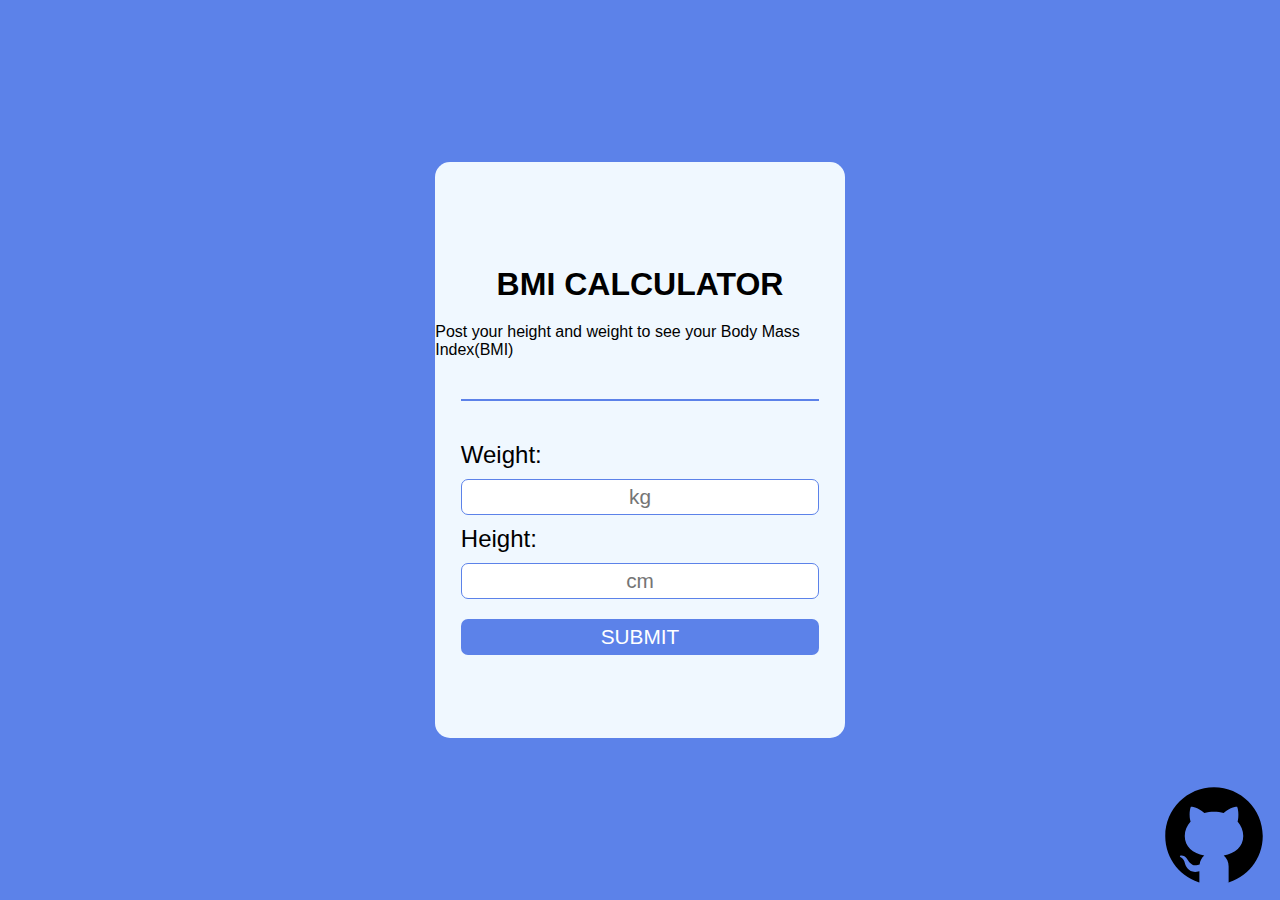
<file: templates/index.html>
<!DOCTYPE html>
<html lang="en">
<head>
    <meta charset="UTF-8">
    <meta name="viewport" content="width=device-width, initial-scale=1.0">
    <title>BMI CALCULATOR</title>
    <link rel="stylesheet" href="/static/style.css">
</head>
<body>
    <section>
        <h1>BMI CALCULATOR</h1>
        <small>Post your height and weight to see your Body Mass Index(BMI)</small>
        <hr>
        <form action="http://127.0.0.1:5000/" method="post">
            <label for="weight">Weight:</label>
            <input class="info" type="text" name="weight" id="weight" placeholder="kg">
            <label for="height">Height:</label>
            <input class="info" type="text" name="height" id="height" placeholder="cm">
            <input class="btn" type="submit" value="SUBMIT">
        </form>
    </section>
    <a target="_blank" href="https://github.com/SavioMessias">
        <img src="/static/githubicon.svg" alt="github icon">
    </a>
</body>
</html>
</file>
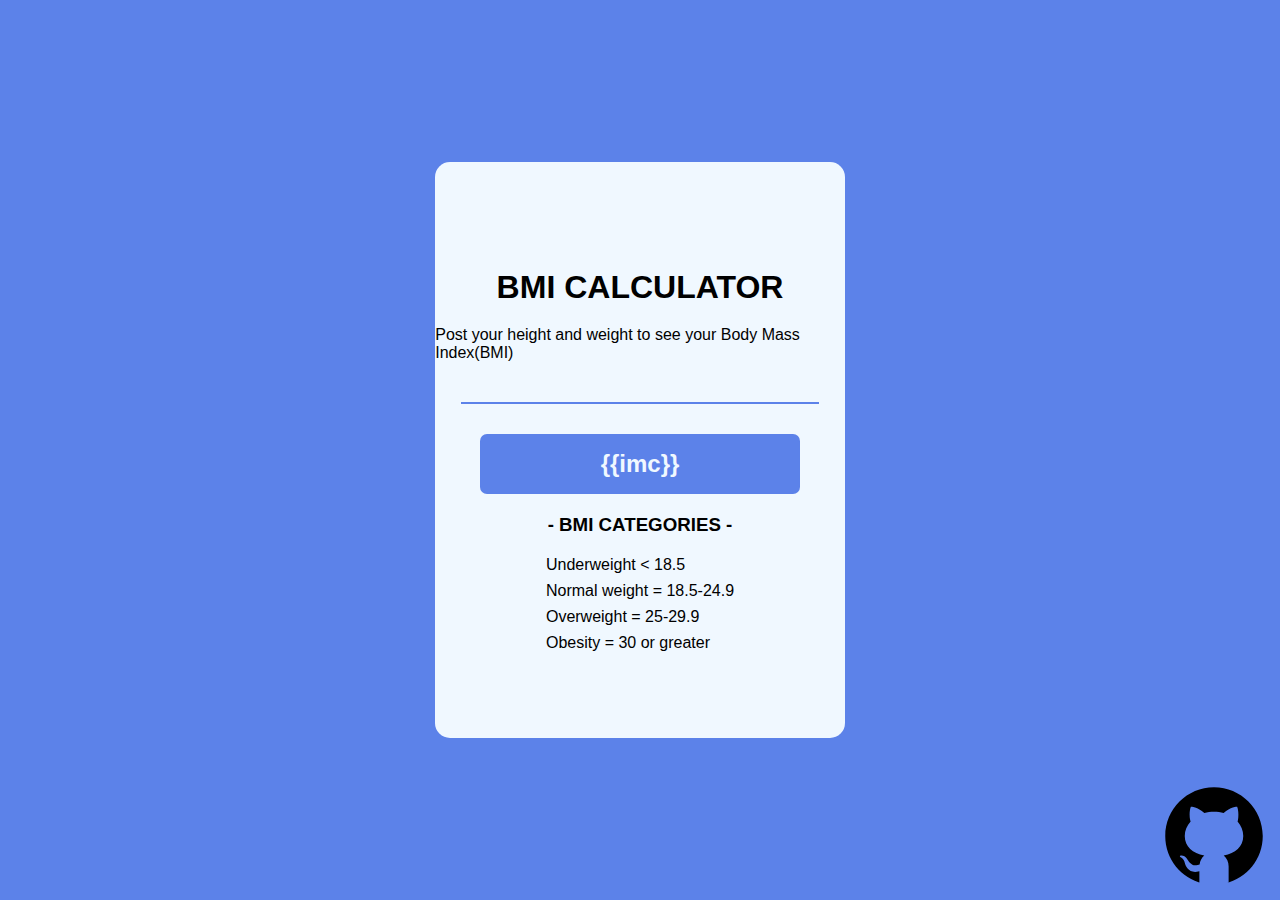
<file: templates/resultado.html>
<!DOCTYPE html>
<html lang="en">
<head>
    <meta charset="UTF-8">
    <meta name="viewport" content="width=device-width, initial-scale=1.0">
    <title>BIM CALCULATOR</title>
    <link rel="stylesheet" href="/static/style.css">
</head>
<body>
    <section>
       <div class="div">
        <h1>BMI CALCULATOR</h1>
        <small>Post your height and weight to see your Body Mass Index(BMI)</small>
        <hr>
       </div>
        <div class="resultado">
            <h2>{{imc}}</h2>
            <h3>- BMI CATEGORIES -</h3>
            <ul>
                <li>Underweight &lt; 18.5</li>
                <li>Normal weight = 18.5-24.9</li>
                <li>Overweight = 25-29.9 </li>
                <li>Obesity = 30 or greater </li>
            </ul>
        </div>
    </section>
    <a target="_blank" href="https://github.com/SavioMessias">
        <img src="/static/githubicon.svg" alt="github icon">
    </a>
</body>
</html>
</file>
<file: static/style.css>
* {
    box-sizing: border-box;
    margin: 0;
    padding: 0;
    list-style-type: none;
  } 
  
body {
  font-family: "Muli", sans-serif;
  background-color: rgb(92, 130, 233);
  display: flex;
  flex-direction: column;
  align-items: center;
  justify-content: center;
  height: 100vh;
  overflow: hidden;
}

section {
  display: flex;
  flex-direction: column;
  align-items: center;
  justify-content: center;
  background-color: aliceblue;
  border-radius: 15px;
  height: 64vh;
  width: 32vw;
}

h1 {
  font-size: 2em;
  margin: 20px 0;
}

small {
  font-size: 1em;
  margin-bottom: 40px;
}

hr {
  width: 28vw;
  border: 1px solid rgb(92, 130, 233);
  margin: 0 0 30px;
}

form {
  display: flex;
  flex-direction: column;
}

label {
  margin: 10px 0;
  font-size: 1.5em;
}

input {
  border-radius: 7px;
  width: 28vw;
  height: 4vh;
  text-align: center;
  font-size: 1.3em;
  cursor: pointer;
}

.info {
  border: 1px solid rgb(92, 130, 233);
}

.info:focus {
  outline: 2px solid rgb(92, 130, 233);;
}

.btn {
  margin-top: 20px;
  height: 4vh;
  border: none;
  background-color: rgb(92, 130, 233);
  color: white;
  cursor: pointer;
}

/* style of resultado */

.resultado {
  display: flex;
  flex-direction: column;
  align-items: center;
}

.resultado h2 {
  display: flex;
  justify-content: center;
  align-items: center;
  background-color: rgb(92, 130, 233);
  border-radius: 7px;
  color: aliceblue;
  height: 60px;
  width: 320px;
}

.resultado h3 {
  margin: 20px 0;
}

li {
  margin: 0 0 8px;
}

li:last-of-type {
  margin: 0;
}

.div {
  display: flex;
  flex-direction: column;
  align-items: center;
  justify-content: center;
}

a {
  position: absolute;
  bottom: 0.5vh;
  right: 0.5vw;
  width: 120px;
  height: 120px;
}

img {
  width: 120px;
  height: 120px;
}
</file>
